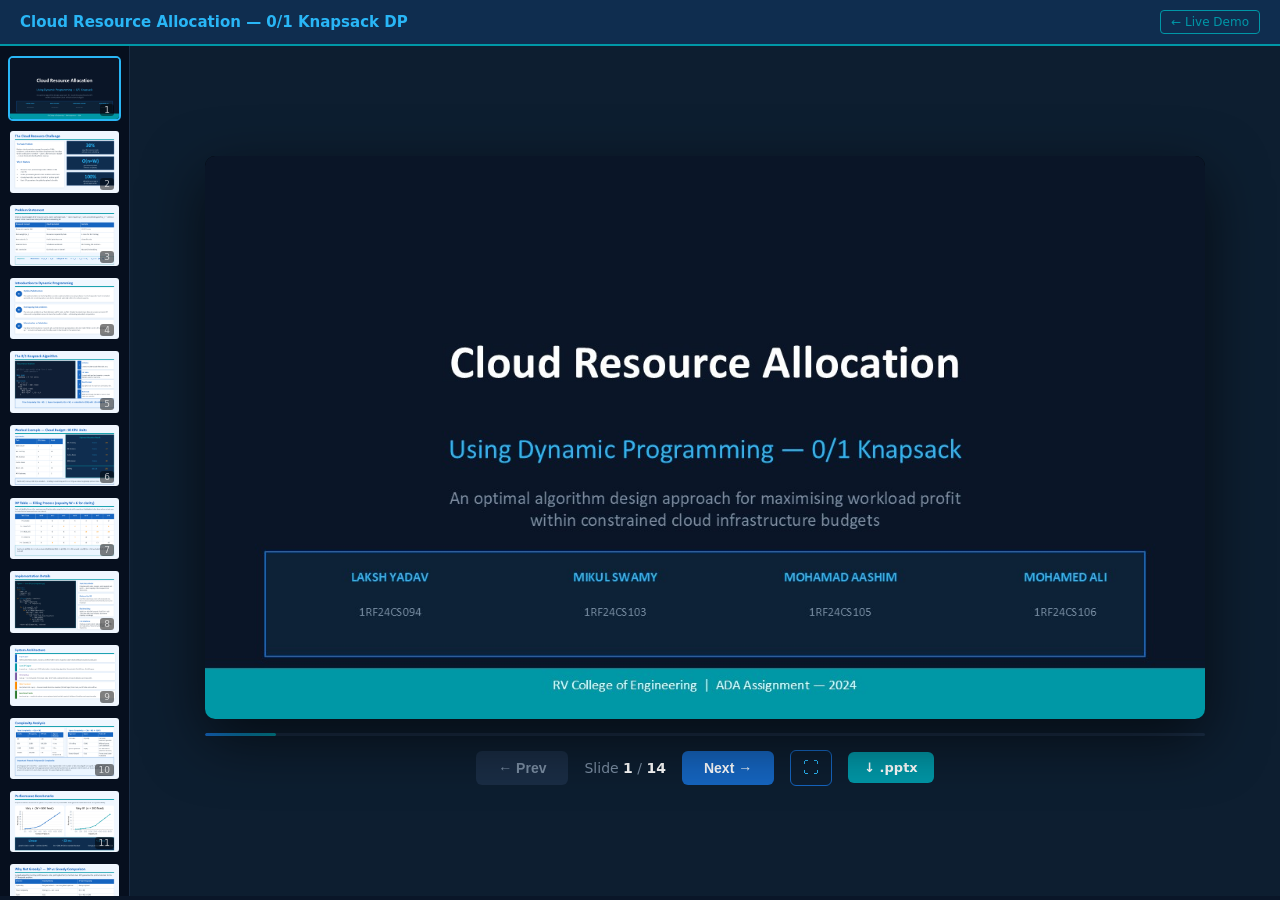
<file: docs/presentation.html>
<!DOCTYPE html>
<html lang="en">
<head>
  <meta charset="UTF-8" />
  <meta name="viewport" content="width=device-width, initial-scale=1.0" />
  <title>Cloud Resource Allocation — DP Knapsack | Presentation</title>
  <meta property="og:title" content="Cloud Resource Allocation using Dynamic Programming" />
  <meta property="og:description" content="ADA Assignment presentation — 0/1 Knapsack DP for optimal cloud workload scheduling." />
  <meta property="og:image" content="slides/slide-1.jpg" />
  <style>
    *, *::before, *::after { box-sizing: border-box; margin: 0; padding: 0; }

    :root {
      --bg: #0a1628;
      --surface: #0f2d4f;
      --blue: #1565c0;
      --teal: #0097a7;
      --sky: #29b6f6;
      --white: #ffffff;
      --muted: #7b8ea3;
      --radius: 10px;
    }

    html, body {
      height: 100%;
      background: var(--bg);
      color: var(--white);
      font-family: 'Segoe UI', system-ui, sans-serif;
      overflow: hidden;
    }

    /* ── Header ── */
    header {
      display: flex;
      align-items: center;
      justify-content: space-between;
      padding: 10px 20px;
      background: var(--surface);
      border-bottom: 2px solid var(--teal);
      flex-shrink: 0;
      gap: 12px;
    }
    header h1 {
      font-size: 15px;
      font-weight: 700;
      color: var(--sky);
      white-space: nowrap;
      overflow: hidden;
      text-overflow: ellipsis;
    }
    header .meta {
      font-size: 12px;
      color: var(--muted);
      white-space: nowrap;
    }
    header .back-link {
      font-size: 12px;
      color: var(--teal);
      text-decoration: none;
      border: 1px solid var(--teal);
      padding: 4px 10px;
      border-radius: 4px;
      white-space: nowrap;
      transition: background .15s;
    }
    header .back-link:hover { background: rgba(0,151,167,.15); }

    /* ── Layout ── */
    .layout {
      display: flex;
      height: calc(100vh - 50px);
    }

    /* ── Thumbnail rail ── */
    .rail {
      width: 130px;
      min-width: 130px;
      background: #060f1e;
      border-right: 1px solid #1a2d45;
      overflow-y: auto;
      padding: 10px 8px;
      display: flex;
      flex-direction: column;
      gap: 8px;
      scrollbar-width: thin;
      scrollbar-color: var(--blue) transparent;
    }
    .rail::-webkit-scrollbar { width: 4px; }
    .rail::-webkit-scrollbar-thumb { background: var(--blue); border-radius: 4px; }

    .thumb {
      cursor: pointer;
      border: 2px solid transparent;
      border-radius: 5px;
      overflow: hidden;
      transition: border-color .15s, transform .1s;
      position: relative;
      flex-shrink: 0;
    }
    .thumb:hover { border-color: var(--teal); transform: scale(1.02); }
    .thumb.active { border-color: var(--sky); }
    .thumb img { width: 100%; display: block; aspect-ratio: 16/9; object-fit: cover; }
    .thumb .num {
      position: absolute;
      bottom: 3px; right: 5px;
      font-size: 9px;
      color: rgba(255,255,255,.7);
      background: rgba(0,0,0,.5);
      padding: 1px 4px;
      border-radius: 3px;
    }

    /* ── Stage ── */
    .stage {
      flex: 1;
      display: flex;
      flex-direction: column;
      align-items: center;
      justify-content: center;
      padding: 16px;
      background: #0d1e30;
      gap: 14px;
      overflow: hidden;
    }

    .slide-wrapper {
      position: relative;
      width: 100%;
      max-width: 1000px;
      aspect-ratio: 16/9;
      background: #000;
      border-radius: var(--radius);
      overflow: hidden;
      box-shadow: 0 20px 60px rgba(0,0,0,.6);
    }
    .slide-wrapper img {
      position: absolute; inset: 0;
      width: 100%; height: 100%;
      object-fit: contain;
      transition: opacity .25s ease;
    }
    .slide-wrapper img.hidden { opacity: 0; pointer-events: none; }

    /* ── Controls ── */
    .controls {
      display: flex;
      align-items: center;
      gap: 16px;
    }
    .btn {
      background: var(--blue);
      color: var(--white);
      border: none;
      padding: 9px 22px;
      border-radius: 6px;
      font-size: 14px;
      font-weight: 600;
      cursor: pointer;
      transition: background .15s, transform .1s;
      user-select: none;
    }
    .btn:hover { background: #1976d2; }
    .btn:active { transform: scale(.97); }
    .btn:disabled { background: #1a2d45; color: var(--muted); cursor: default; }

    .btn-icon {
      background: transparent;
      border: 1px solid var(--blue);
      color: var(--sky);
      padding: 8px 12px;
      border-radius: 6px;
      font-size: 16px;
      cursor: pointer;
      transition: background .15s;
    }
    .btn-icon:hover { background: rgba(21,101,192,.2); }

    .counter {
      font-size: 14px;
      color: var(--muted);
      min-width: 70px;
      text-align: center;
      font-variant-numeric: tabular-nums;
    }
    .counter span { color: var(--white); font-weight: 700; }

    /* ── Progress bar ── */
    .progress-track {
      width: 100%;
      max-width: 1000px;
      height: 3px;
      background: #1a2d45;
      border-radius: 2px;
      overflow: hidden;
    }
    .progress-fill {
      height: 100%;
      background: linear-gradient(90deg, var(--blue), var(--teal));
      border-radius: 2px;
      transition: width .25s ease;
    }

    /* ── Fullscreen ── */
    .fullscreen-overlay {
      display: none;
      position: fixed; inset: 0;
      background: #000;
      z-index: 1000;
      align-items: center;
      justify-content: center;
      flex-direction: column;
      gap: 0;
    }
    .fullscreen-overlay.active { display: flex; }
    .fullscreen-overlay img {
      max-width: 100vw;
      max-height: 100vh;
      object-fit: contain;
    }
    .fullscreen-overlay .fs-nav {
      position: fixed;
      bottom: 20px;
      left: 50%;
      transform: translateX(-50%);
      display: flex;
      gap: 12px;
      align-items: center;
      background: rgba(0,0,0,.7);
      padding: 8px 18px;
      border-radius: 30px;
      backdrop-filter: blur(8px);
    }
    .fs-close {
      position: fixed; top: 16px; right: 20px;
      background: rgba(0,0,0,.7);
      color: #fff;
      border: none;
      font-size: 22px;
      cursor: pointer;
      padding: 6px 12px;
      border-radius: 6px;
    }

    /* ── Download button ── */
    .dl-btn {
      display: inline-flex;
      align-items: center;
      gap: 6px;
      background: var(--teal);
      color: var(--white);
      text-decoration: none;
      padding: 8px 16px;
      border-radius: 6px;
      font-size: 13px;
      font-weight: 600;
      transition: background .15s;
    }
    .dl-btn:hover { background: #00acc1; }

    /* ── Mobile ── */
    @media (max-width: 600px) {
      .rail { width: 80px; min-width: 80px; }
      header h1 { font-size: 13px; }
      .btn { padding: 8px 14px; font-size: 13px; }
    }
  </style>
</head>
<body>

<header>
  <h1>Cloud Resource Allocation — 0/1 Knapsack DP</h1>
  <a class="back-link" href="index.html">← Live Demo</a>
</header>

<div class="layout">

  <!-- Thumbnail rail -->
  <nav class="rail" id="rail"></nav>

  <!-- Main stage -->
  <main class="stage">
    <div class="slide-wrapper" id="stage"></div>
    <div class="progress-track"><div class="progress-fill" id="prog"></div></div>
    <div class="controls">
      <button class="btn" id="btnPrev">&#8592; Prev</button>
      <span class="counter">Slide <span id="cur">1</span> / <span id="tot">14</span></span>
      <button class="btn" id="btnNext">Next &#8594;</button>
      <button class="btn-icon" id="btnFs" title="Fullscreen (F)">&#x26F6;</button>
      <a class="dl-btn" href="../Cloud-Resource-Allocation-DP.pptx" download>&#8595; .pptx</a>
    </div>
  </main>
</div>

<!-- Fullscreen overlay -->
<div class="fullscreen-overlay" id="fsOverlay">
  <button class="fs-close" id="fsClose">&#x2715;</button>
  <img id="fsImg" src="" alt="Slide" />
  <div class="fs-nav">
    <button class="btn" id="fsPrev">&#8592;</button>
    <span class="counter" id="fsCtr" style="color:#fff">1 / 14</span>
    <button class="btn" id="fsNext">&#8594;</button>
  </div>
</div>

<script>
  const TOTAL = 14;
  // sort numerically
  const slides = Array.from({length: TOTAL}, (_, i) => `slides/slide-${i+1}.jpg`);

  const slideTitles = [
    "Title", "The Challenge", "Problem Statement",
    "Intro to DP", "0/1 Knapsack Algorithm", "Worked Example",
    "DP Table Trace", "Implementation", "System Architecture",
    "Complexity Analysis", "Benchmarks", "Greedy vs DP",
    "Conclusion", "References"
  ];

  let current = 0;

  // Build stage images
  const stage = document.getElementById('stage');
  slides.forEach((src, i) => {
    const img = document.createElement('img');
    img.src = src;
    img.alt = `Slide ${i+1}: ${slideTitles[i]}`;
    if (i !== 0) img.classList.add('hidden');
    stage.appendChild(img);
  });

  // Build rail
  const rail = document.getElementById('rail');
  slides.forEach((src, i) => {
    const div = document.createElement('div');
    div.className = 'thumb' + (i === 0 ? ' active' : '');
    div.title = slideTitles[i];
    div.innerHTML = `<img src="${src}" alt="Slide ${i+1}" loading="lazy" /><span class="num">${i+1}</span>`;
    div.addEventListener('click', () => goTo(i));
    rail.appendChild(div);
  });

  const imgs = stage.querySelectorAll('img');
  const thumbs = rail.querySelectorAll('.thumb');
  const prog = document.getElementById('prog');
  const btnPrev = document.getElementById('btnPrev');
  const btnNext = document.getElementById('btnNext');
  const curEl = document.getElementById('cur');
  const totEl = document.getElementById('tot');
  totEl.textContent = TOTAL;

  function goTo(n) {
    imgs[current].classList.add('hidden');
    thumbs[current].classList.remove('active');
    current = Math.max(0, Math.min(TOTAL - 1, n));
    imgs[current].classList.remove('hidden');
    thumbs[current].classList.add('active');
    thumbs[current].scrollIntoView({ block: 'nearest', behavior: 'smooth' });
    curEl.textContent = current + 1;
    btnPrev.disabled = current === 0;
    btnNext.disabled = current === TOTAL - 1;
    prog.style.width = `${((current + 1) / TOTAL) * 100}%`;
    // sync fullscreen
    document.getElementById('fsImg').src = slides[current];
    document.getElementById('fsCtr').textContent = `${current + 1} / ${TOTAL}`;
  }

  btnPrev.addEventListener('click', () => goTo(current - 1));
  btnNext.addEventListener('click', () => goTo(current + 1));
  goTo(0);

  // Fullscreen
  const fsOverlay = document.getElementById('fsOverlay');
  document.getElementById('btnFs').addEventListener('click', openFs);
  document.getElementById('fsClose').addEventListener('click', closeFs);
  document.getElementById('fsPrev').addEventListener('click', () => { goTo(current - 1); });
  document.getElementById('fsNext').addEventListener('click', () => { goTo(current + 1); });

  function openFs() {
    document.getElementById('fsImg').src = slides[current];
    fsOverlay.classList.add('active');
  }
  function closeFs() { fsOverlay.classList.remove('active'); }

  // Keyboard
  document.addEventListener('keydown', e => {
    if (e.key === 'ArrowRight' || e.key === 'ArrowDown' || e.key === ' ') { e.preventDefault(); goTo(current + 1); }
    if (e.key === 'ArrowLeft'  || e.key === 'ArrowUp')   { e.preventDefault(); goTo(current - 1); }
    if (e.key === 'f' || e.key === 'F') { fsOverlay.classList.contains('active') ? closeFs() : openFs(); }
    if (e.key === 'Escape') closeFs();
    if (e.key === 'Home') goTo(0);
    if (e.key === 'End')  goTo(TOTAL - 1);
  });

  // Touch / swipe
  let touchX = null;
  stage.addEventListener('touchstart', e => { touchX = e.touches[0].clientX; });
  stage.addEventListener('touchend', e => {
    if (touchX === null) return;
    const dx = e.changedTouches[0].clientX - touchX;
    if (Math.abs(dx) > 40) goTo(current + (dx < 0 ? 1 : -1));
    touchX = null;
  });
</script>

</body>
</html>
</file>
